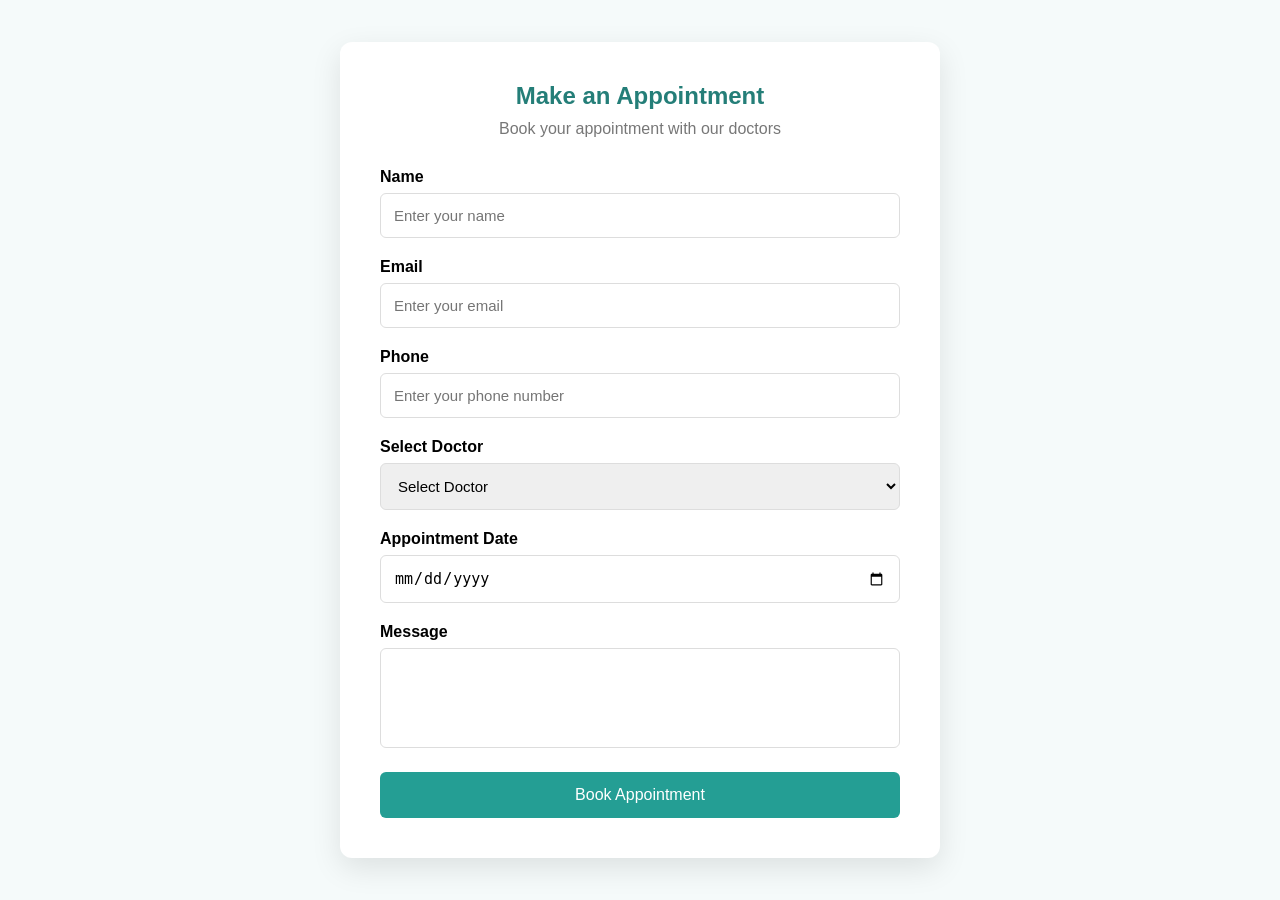
<file: Hospital3/src/main/resources/static/appointment.html>
<!DOCTYPE html>
<html lang="en">

<head>
    <meta charset="UTF-8">
    <meta name="viewport" content="width=device-width, initial-scale=1.0">

    <title>Make an Appointment</title>

    <style>

        * {
            margin: 0;
            padding: 0;
            box-sizing: border-box;
        }

        body {
            font-family: Arial, sans-serif;
            background: #f5fafa;
        }

        .appointment-section {
            min-height: 100vh;
            display: flex;
            justify-content: center;
            align-items: center;
            padding: 40px 20px;
        }

        .appointment-box {
            width: 600px;
            background: white;
            padding: 40px;
            border-radius: 12px;
            box-shadow: 0 10px 30px rgba(0,0,0,0.1);
        }

        .appointment-box h1 {
            text-align: center;
            margin-bottom: 10px;
            color: #247e78;
        }

        .appointment-box p {
            text-align: center;
            color: #777;
            margin-bottom: 30px;
        }

        .form-group {
            margin-bottom: 20px;
        }

        .form-group label {
            display: block;
            margin-bottom: 7px;
            font-weight: bold;
        }

        .form-group input,
        .form-group select,
        .form-group textarea {
            width: 100%;
            padding: 13px;
            border: 1px solid #ddd;
            border-radius: 6px;
            outline: none;
            font-size: 15px;
        }

        .form-group textarea {
            height: 100px;
            resize: none;
        }

        .submit-btn {
            width: 100%;
            padding: 14px;
            border: none;
            background: #249e94;
            color: white;
            font-size: 16px;
            border-radius: 6px;
            cursor: pointer;
        }

        .submit-btn:hover {
            background: #187c75;
        }

    </style>
</head>

<body>

<section class="appointment-section">

    <div class="appointment-box">

        <h1>Make an Appointment</h1>

        <p>Book your appointment with our doctors</p>


        <form action="/api/appointments" method="post">

            <div class="form-group">
                <label>Name</label>

                <input
                        type="text"
                        name="name"
                        placeholder="Enter your name"
                        required>
            </div>


            <div class="form-group">
                <label>Email</label>

                <input
                        type="email"
                        name="email"
                        placeholder="Enter your email"
                        required>
            </div>


            <div class="form-group">
                <label>Phone</label>

                <input
                        type="text"
                        name="phone"
                        placeholder="Enter your phone number">
            </div>


            <div class="form-group">
                <label>Select Doctor</label>

                <select name="doctor">

                    <option value="">Select Doctor</option>

                    <option value="Dr. Sharma">
                        Dr. Sharma
                    </option>

                    <option value="Dr. Verma">
                        Dr. Verma
                    </option>

                    <option value="Dr. Singh">
                        Dr. Singh
                    </option>

                </select>

            </div>


            <div class="form-group">

                <label>Appointment Date</label>

                <input
                        type="date"
                        name="appointmentDate"
                        required>

            </div>


            <div class="form-group">

                <label>Message</label>

                <textarea
                        name="message"
                        placeholder="Write your message">
                </textarea>

            </div>


            <button
                    type="submit"
                    class="submit-btn">

                Book Appointment

            </button>

        </form>

    </div>

</section>

</body>

</html>
</file>
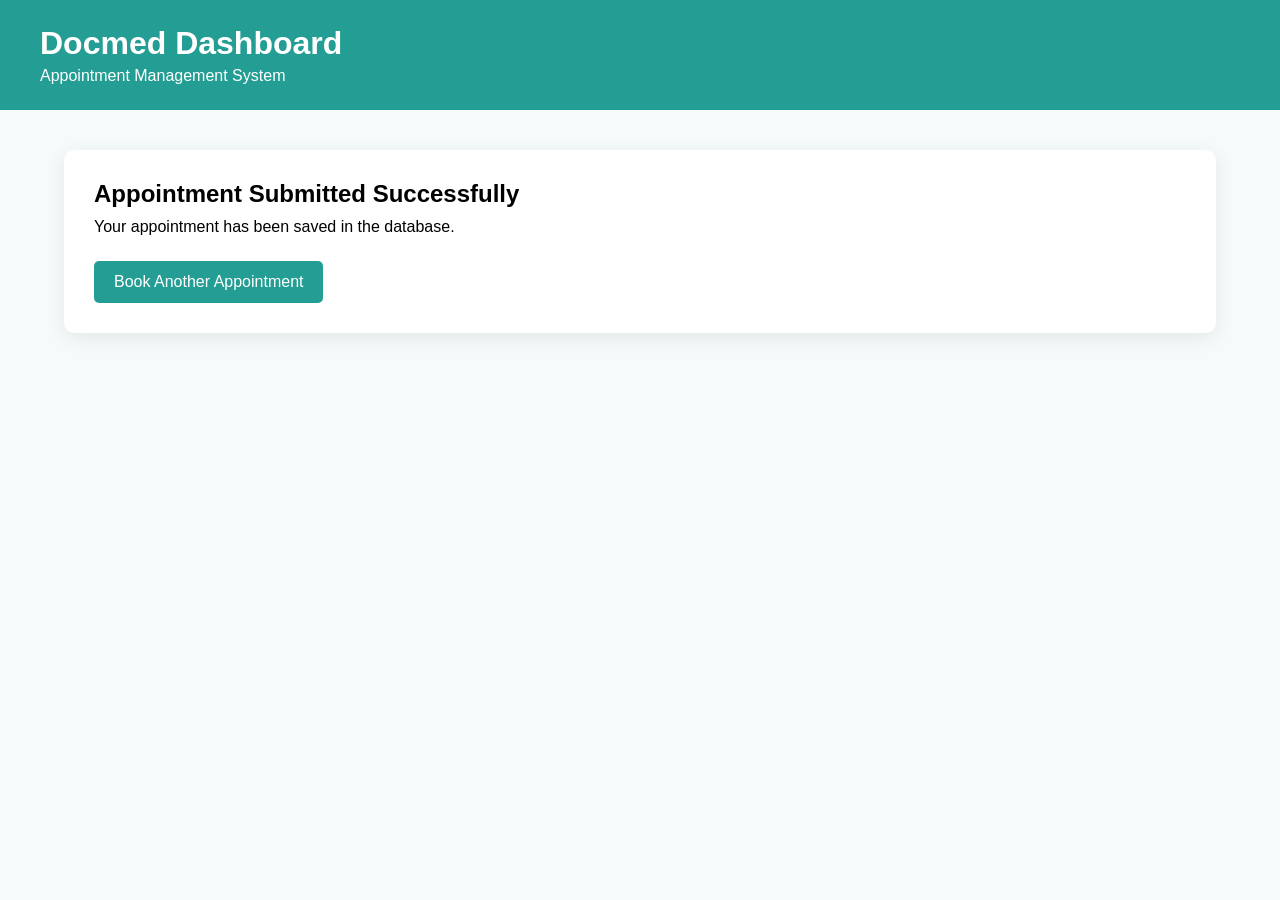
<file: Hospital3/src/main/resources/static/Dashboard.html>
<!DOCTYPE html>
<html lang="en">

<head>

    <meta charset="UTF-8">

    <meta name="viewport"
          content="width=device-width, initial-scale=1.0">

    <title>Docmed Dashboard</title>

    <style>

        * {
            margin: 0;
            padding: 0;
            box-sizing: border-box;
        }

        body {
            font-family: Arial, sans-serif;
            background: #f5fafa;
        }

        .header {
            background: #249e94;
            color: white;
            padding: 25px 40px;
        }

        .header h1 {
            margin-bottom: 5px;
        }

        .container {
            width: 90%;
            max-width: 1200px;
            margin: 40px auto;
        }

        .card {
            background: white;
            padding: 30px;
            border-radius: 10px;
            box-shadow: 0 5px 20px rgba(0,0,0,0.08);
        }

        table {
            width: 100%;
            border-collapse: collapse;
            margin-top: 25px;
        }

        th,
        td {
            padding: 15px;
            border-bottom: 1px solid #ddd;
            text-align: left;
        }

        th {
            background: #249e94;
            color: white;
        }

        .btn {
            display: inline-block;
            margin-top: 25px;
            padding: 12px 20px;
            background: #249e94;
            color: white;
            text-decoration: none;
            border-radius: 5px;
        }

    </style>

</head>

<body>

<div class="header">

    <h1>Docmed Dashboard</h1>

    <p>Appointment Management System</p>

</div>


<div class="container">

    <div class="card">

        <h2>Appointment Submitted Successfully</h2>

        <p style="margin-top: 10px;">
            Your appointment has been saved in the database.
        </p>

        <a href="/appointment.html" class="btn">
            Book Another Appointment
        </a>

    </div>

</div>

</body>

</html>
</file>
